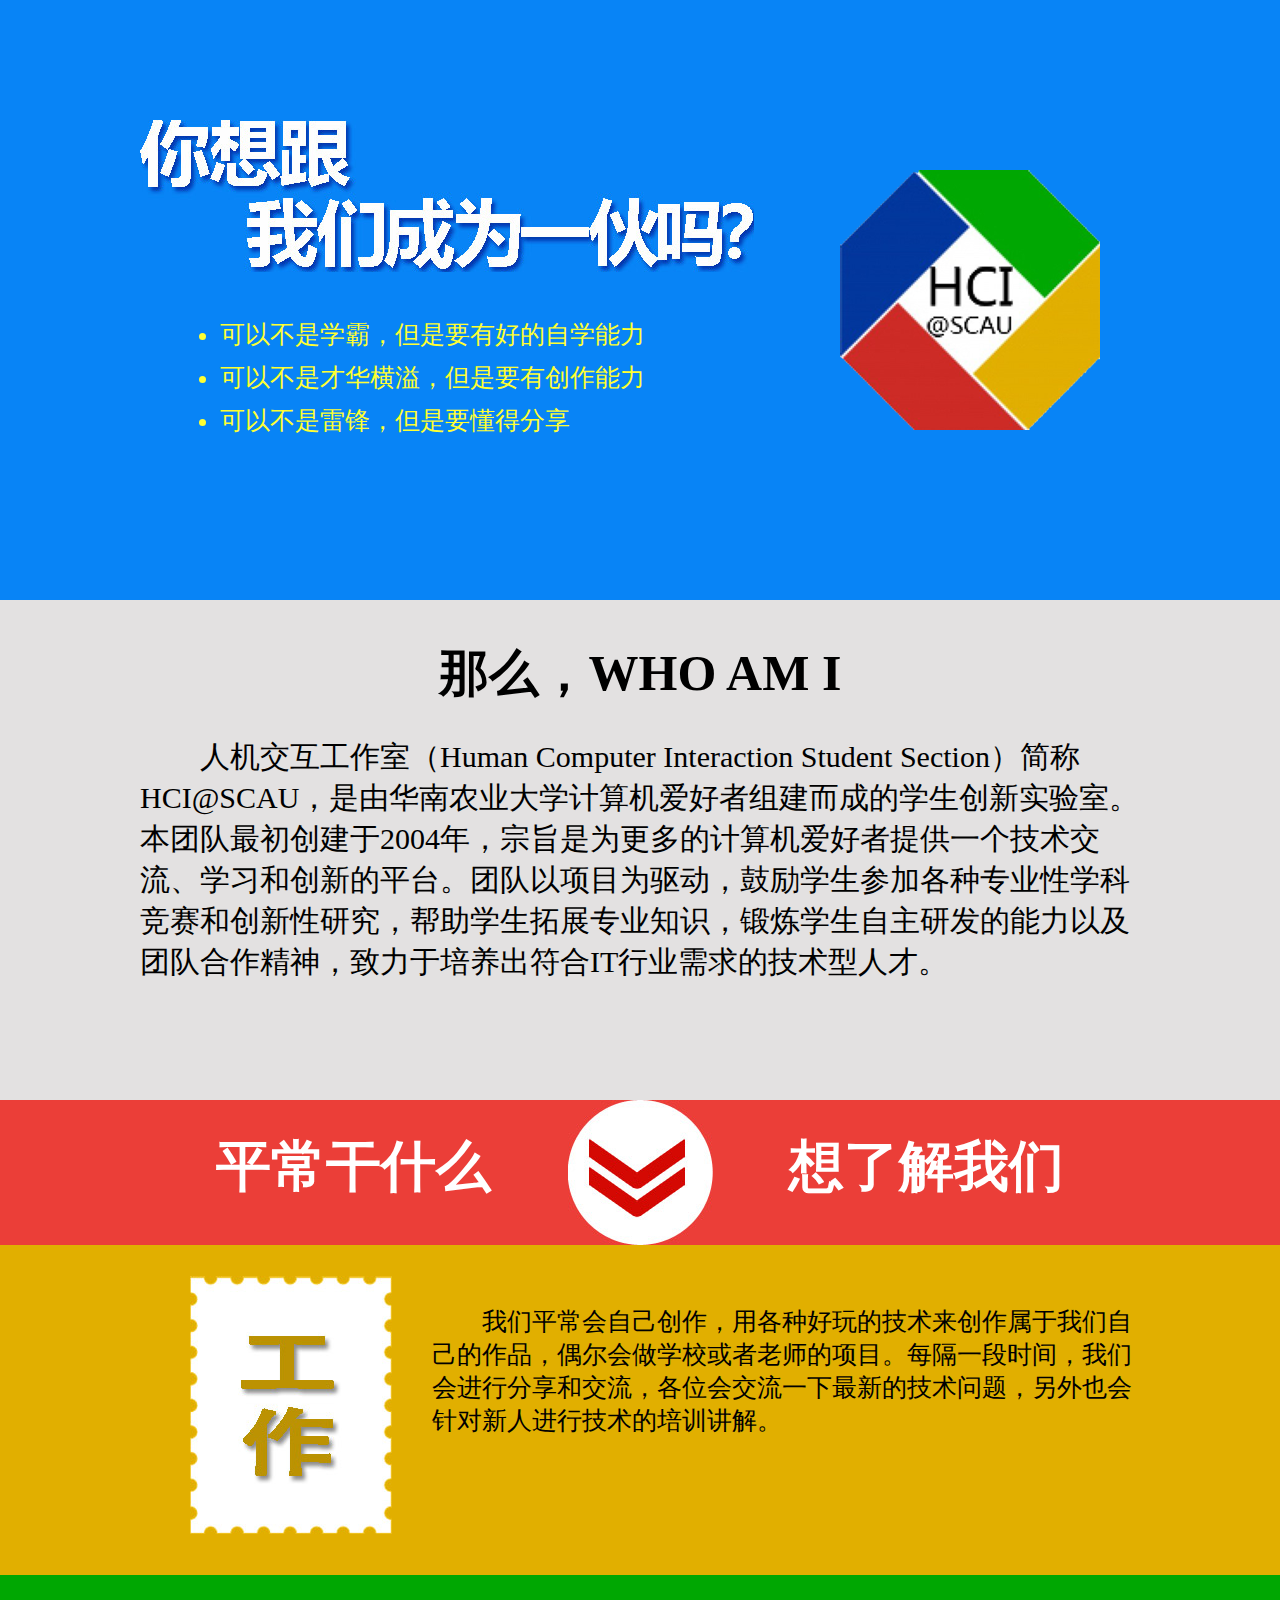
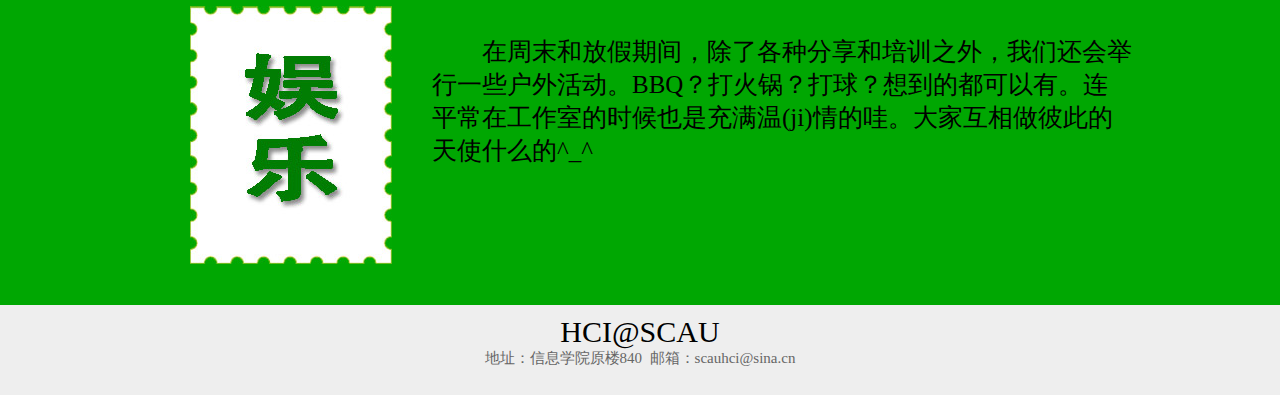
<file: index.html>
<!DOCTYPE html>
<html>
<head>
	<title>scauhci</title>
	<meta charset="utf-8">
	<link rel="stylesheet" type="text/css" href="css/base.css">
	<script type="text/javascript"> 
	<!--[if lt IE9]> 
	   (function() {
	     if (! 
	     /*@cc_on!@*/
	     0) return;
	     var e = "abbr, article, aside, audio, canvas, datalist, details, dialog, eventsource, figure, footer, header, hgroup, mark, menu, meter, nav, output, progress, section, time, video".split(', ');
	     var i= e.length;
	     while (i--){
	         document.createElement(e[i])
	     } 
	})() 
	<![endif]-->
	</script>
</head>
<body>
	<section class="join">
		<div class="container">
			<div class="join-word">
				<div class="join-title"></div>
				<ul>
					<li>可以不是学霸，但是要有好的自学能力</li>
					<li>可以不是才华横溢，但是要有创作能力</li>
					<li>可以不是雷锋，但是要懂得分享</li>
				</ul>
			</div>
			<div class="join-img">
				<div class="logo"></div>
			</div>
		</div>
	</section>
	<section class="introduction">
		<div class="container">
			<h1>那么，WHO AM I</h1>
			<p>人机交互工作室（Human Computer Interaction Student Section）简称HCI@SCAU，是由华南农业大学计算机爱好者组建而成的学生创新实验室。 本团队最初创建于2004年，宗旨是为更多的计算机爱好者提供一个技术交流、学习和创新的平台。团队以项目为驱动，鼓励学生参加各种专业性学科竞赛和创新性研究，帮助学生拓展专业知识，锻炼学生自主研发的能力以及团队合作精神，致力于培养出符合IT行业需求的技术型人才。</p>
		</div>
	</section>
	<section class="excessive">
		<div class="container">
			<h1>平常干什么</h1>
			<div class="arrow"></div>
			<h1>想了解我们</h1>
		</div>
	</section>
	<section class="item work">
		<div class="container">
			<div class="item-img">
				<div class="work-title"></div>
			</div>
			<p class="item-word">我们平常会自己创作，用各种好玩的技术来创作属于我们自己的作品，偶尔会做学校或者老师的项目。每隔一段时间，我们会进行分享和交流，各位会交流一下最新的技术问题，另外也会针对新人进行技术的培训讲解。</p>
		</div>
	</section>
	<section class="item amusement">
		<div class="container">
			<div class="item-img">
				<div class="amusement-title"></div>
			</div>
			<p class="item-word">在周末和放假期间，除了各种分享和培训之外，我们还会举行一些户外活动。BBQ？打火锅？打球？想到的都可以有。连平常在工作室的时候也是充满温(ji)情的哇。大家互相做彼此的天使什么的^_^</p>
		</div>
	</section>
	<footer>
		<div class="container">
			<p class="footer-title">HCI@SCAU</p>
			<p class="footer-content">地址：信息学院原楼840&nbsp&nbsp邮箱：scauhci@sina.cn</p>
		</div>
	</footer>
</body>
</html>
</file>
<file: css/base.css>
/*global*/
body {
	margin: 0;
	padding: 0;
	border: 0;
	font-family: Microsoft YaHei;
	color: #000;
}

section,footer {
	display: block;
}

.container {
	width: 1000px;
	height: 100%;
	margin: 0 auto;
}

/*第一层*/
.join {
	height: 600px;
	background-color: #0884f6;
}

.join-word {
	display: block;
	float: left;
	width: 700px;
	padding-top: 120px;
}

.join-title {
	width: 614px;
	height: 152px;
	background-image: url(../img/join-title.jpg);
}

.join-word ul {
	margin: 46px 0 16px 0;
	padding-left: 80px;
	color: #feff32;
	font-size: 25px;
}

.join-word ul li {
	padding-bottom: 10px;
}

.join-img {
	display: block;
	float: left;
	width: 300px;
	padding-top: 170px;
}

.logo {
	width: 260px;
	height: 260px;
	background-image: url(../img/logo.png);
}

/*第二层*/
.introduction {
	height: 500px;
	background-color: #e3e1e1;
}

.introduction h1 {
	padding-top: 40px;
	font-size: 50px;
	margin: 0;
	text-align: center;
}

.introduction p {
	font-size: 30px;
	text-indent: 2em;
}

/*第三层*/
.excessive {
	height: 145px;
	background-color: #eb3e38;
}

.excessive h1 {
	display: block;
	float: left;
	width: 427.5px;
	margin: 0;
	font-family: LiSu;
	font-size: 55px;
	text-align: center;
	color: #fff;
	padding-top: 30px;
}

.arrow {
	display: block;
	float: left;
	width: 145px;
	height: 145px;
	background-image: url(../img/arrow.jpg);
}

/*第四层和第五层*/
.item {
	height: 330px;
}

.item-img {
	display: block;
	float: left;
	padding: 31px 0 0 50px;
}

.item-word {
	display: block;
	float: left;
	width: 700px;
	padding: 60px 0 0 40px;
	font-size: 25px;
	text-indent: 2em;
	margin: 0;
}

.work {
	background-color: #e1af00;
}

.work-title {
	width: 202px;
	height: 258px;
	background-image: url(../img/work-title.jpg);
}

.amusement {
	background-color: #00a702;
}

.amusement-title {
	width: 202px;
	height: 258px;
	background-image: url(../img/amusement-title.jpg);
}

/*footer*/
footer {
	height: 80px;
	background-color: #eeeeee;
	padding-top: 10px;
}

.footer-title {
	font-size: 30px;
	margin: 0;
	text-align: center;
} 

.footer-content {
	font-size: 15px;
	margin: 0;
	text-align: center;
	color: #666;
}
</file>
